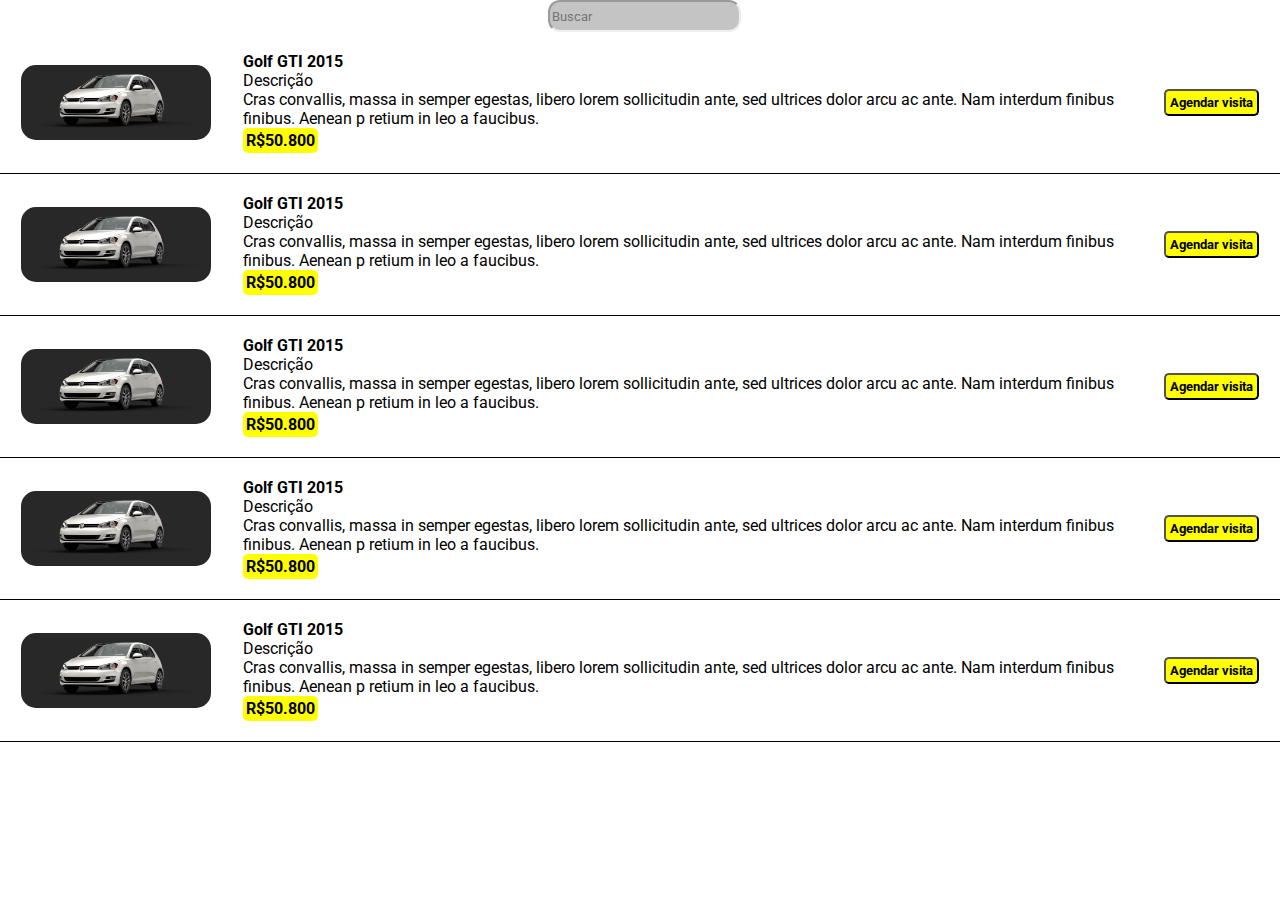
<file: backuplist.html>
<!DOCTYPE html>
<html lang="pt-br">
<head>
    <meta charset="UTF-8">
    <meta http-equiv="X-UA-Compatible" content="IE=edge">
    <meta name="viewport" content="width=device-width, initial-scale=1.0">
    <title>Veículos disponíveis</title>
    <link rel="preconnect" href="https://fonts.gstatic.com">
    <link href="https://fonts.googleapis.com/css2?family=Roboto:wght@300;400;700&display=swap" rel="stylesheet">
    <link rel="stylesheet" href="css/list.css">
</head>
<body>
    <div class="container">
        <div class="searchBar">
            <form action="">
                <input type="text" name="searchBar" id="searchBar" placeholder="Buscar">
            </form>
        </div>

        <div class="vehiclesContainer">
            <div class="vehicle">
                <div class="vehicleImage">
                    <img src="./assets/golf-gti-2015.png" alt="golf-gti-2015" />
                </div>

                <div class="vehicleDescription">
                    <p class="vehicleTitle">Golf GTI 2015</p>
                    <p>Descrição</p>
                    <p>Cras convallis, massa in semper egestas, libero lorem sollicitudin ante,
                        sed ultrices dolor arcu ac ante. Nam interdum finibus finibus. Aenean p
                        retium in leo a faucibus.
                    </p>
                    <p class="vehiclePrice">R$50.800</p>
                </div>

                <div class="scheduleVisit">
                    <button>Agendar visita</button>
                </div>
            </div>

            <div class="vehicle">
                <div class="vehicleImage">
                    <img src="./assets/golf-gti-2015.png" alt="golf-gti-2015" />
                </div>

                <div class="vehicleDescription">
                    <p class="vehicleTitle">Golf GTI 2015</p>
                    <p>Descrição</p>
                    <p>Cras convallis, massa in semper egestas, libero lorem sollicitudin ante,
                        sed ultrices dolor arcu ac ante. Nam interdum finibus finibus. Aenean p
                        retium in leo a faucibus.
                    </p>
                    <p class="vehiclePrice">R$50.800</p>
                </div>

                <div class="scheduleVisit">
                    <button>Agendar visita</button>
                </div>
            </div>

            <div class="vehicle">
                <div class="vehicleImage">
                    <img src="./assets/golf-gti-2015.png" alt="golf-gti-2015" />
                </div>

                <div class="vehicleDescription">
                    <p class="vehicleTitle">Golf GTI 2015</p>
                    <p>Descrição</p>
                    <p>Cras convallis, massa in semper egestas, libero lorem sollicitudin ante,
                        sed ultrices dolor arcu ac ante. Nam interdum finibus finibus. Aenean p
                        retium in leo a faucibus.
                    </p>
                    <p class="vehiclePrice">R$50.800</p>
                </div>

                <div class="scheduleVisit">
                    <button>Agendar visita</button>
                </div>
            </div>

            <div class="vehicle">
                <div class="vehicleImage">
                    <img src="./assets/golf-gti-2015.png" alt="golf-gti-2015" />
                </div>

                <div class="vehicleDescription">
                    <p class="vehicleTitle">Golf GTI 2015</p>
                    <p>Descrição</p>
                    <p>Cras convallis, massa in semper egestas, libero lorem sollicitudin ante,
                        sed ultrices dolor arcu ac ante. Nam interdum finibus finibus. Aenean p
                        retium in leo a faucibus.
                    </p>
                    <p class="vehiclePrice">R$50.800</p>
                </div>

                <div class="scheduleVisit">
                    <button>Agendar visita</button>
                </div>
            </div>

            <div class="vehicle">
                <div class="vehicleImage">
                    <img src="./assets/golf-gti-2015.png" alt="golf-gti-2015" />
                </div>

                <div class="vehicleDescription">
                    <p class="vehicleTitle">Golf GTI 2015</p>
                    <p>Descrição</p>
                    <p>Cras convallis, massa in semper egestas, libero lorem sollicitudin ante,
                        sed ultrices dolor arcu ac ante. Nam interdum finibus finibus. Aenean p
                        retium in leo a faucibus.
                    </p>
                    <p class="vehiclePrice">R$50.800</p>
                </div>

                <div class="scheduleVisit">
                    <button>Agendar visita</button>
                </div>
            </div>
        </div>
    </div>
</body>
</html>
</file>
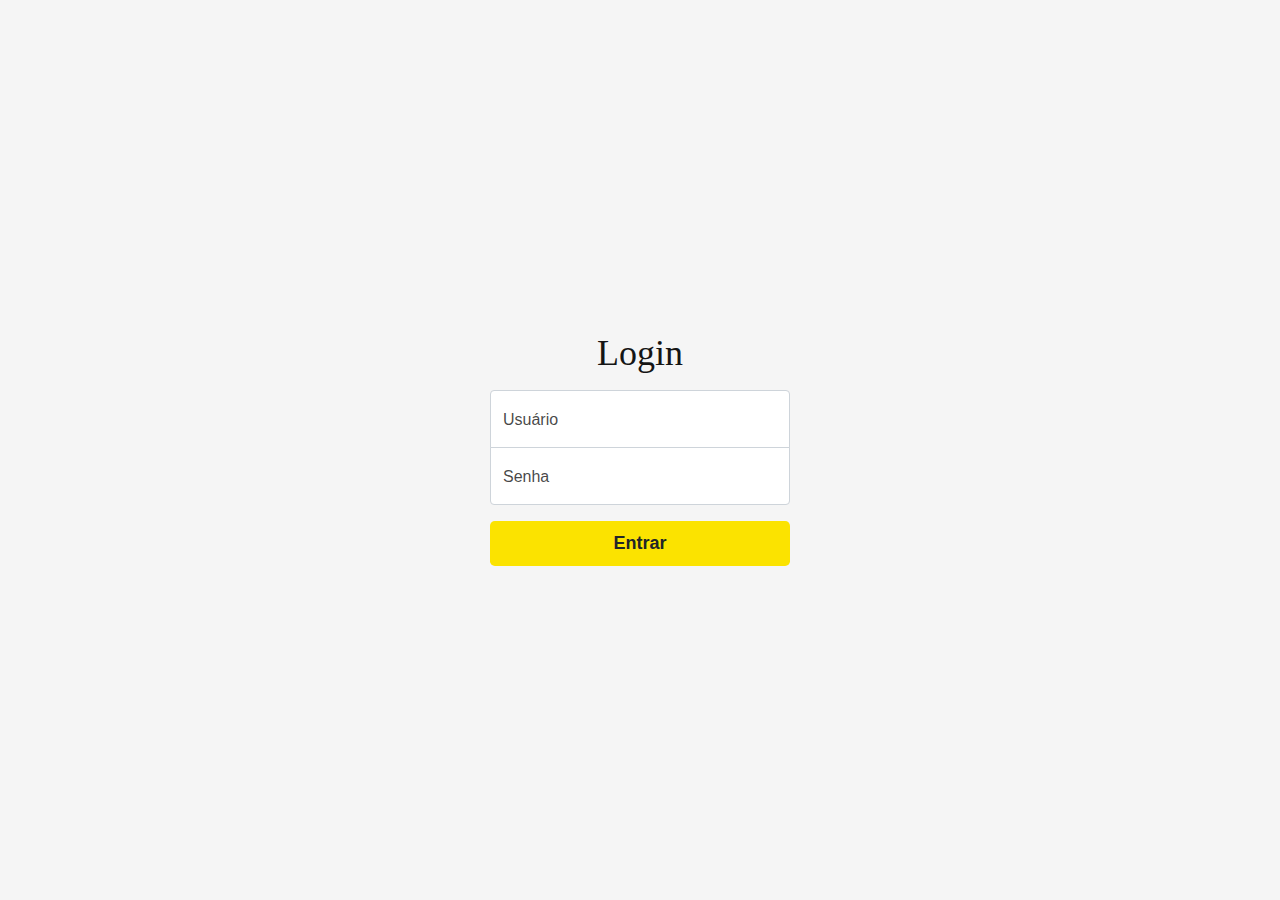
<file: login.html>
<!doctype html>
<html lang="pt-br">
  <head>
    <meta charset="utf-8">
    <meta name="viewport" content="width=device-width, initial-scale=1">
    <meta name="description" content="">
    <meta name="author" content="Mark Otto, Jacob Thornton, and Bootstrap contributors">
    <meta name="generator" content="Hugo 0.83.1">
    <title>Login</title>

    <link rel="canonical" href="https://getbootstrap.com/docs/5.0/examples/sign-in/">
    <link href="/css/bootstrap.min.css" rel="stylesheet">
    <link rel="stylesheet" href="css/bootstrap.css">

    

    
    
    <style>
      .bd-placeholder-img {
        font-size: 1.125rem;
        text-anchor: middle;
        -webkit-user-select: none;
        -moz-user-select: none;
        user-select: none;
      }

      @media (min-width: 768px) {
        .bd-placeholder-img-lg {
          font-size: 3.5rem;
        }
      }
    </style>

    <!-- Custom styles for this template -->
    <link href="/css/login.css" rel="stylesheet">
  </head>
  <body class="text-center">
    
<main class="form-signin">
  <form>
    
    <h1 class="h3 mb-3 fw-normal">Login</h1>

    <div class="form-floating">
      <input type="email" class="form-control" id="floatingInput" placeholder="name@example.com">
      <label for="floatingInput">Usuário</label>
    </div>
    <div class="form-floating">
      <input type="password" class="form-control" id="floatingPassword" placeholder="Password">
      <label for="floatingPassword">Senha</label>
    </div>

    <div class="checkbox mb-3">
      <!-- <label>
        <input type="checkbox" value="remember-me"> Remember me
      </label> -->
    </div>
    <button class="w-100 btn btn-lg btn-yellow" type="submit">Entrar</button>
    
  </form>
</main>


    
  </body>
</html>
</file>
<file: css/list.css>
* {
    margin: 0;
    padding: 0;
    font-family: 'Roboto', sans-serif;
}

/* body {
    height: 100vh;
    background-color: white;
    display: flex;
    flex-direction: column;
    align-items: center;
} */

/* .container {
    margin: 3rem 0;
    display: flex;
    flex-direction: column;
    align-items: center;
    width: 70%;
} */

.searchBar {
    display: flex;
    justify-content: center;
    align-items: center;
}

.searchBar input {
    width: 100%;
    height: 1.5rem;
    border-radius: 12px;
    border-color: inherit;
    background-color: #C4C4C4;
    padding: 2px;
    outline: none;
}

.vehiclesContainer {
    
}

.vehicle {
    display: flex;
    flex-direction: row;
    justify-content: space-around;
    align-items: center;
    border-bottom: 1px solid black;
    padding: 1.25rem 5px;
}

.vehicleImage {
    width: 15%;
    padding: 0;
    background-color: #282828;
    border-radius: 15px;
}

.vehicleImage img {
    width: 100%;
}

.vehicleDescription {
    width: 70%;
}

.vehicleTitle {
    font-weight: 700;
}

.vehiclePrice {
    width: max-content;
    font-weight: 700;
    background-color: yellow;
    border-radius: 5px;
    padding: 3px;
}

.scheduleVisit button {
    padding: 4px;
    background-color: yellow;
    border-radius: 5px;
    font-weight: 700;
}

@media screen and (max-width: 800px) {
    .vehicle {
      flex-direction: column;
    }
    .vehicleImage {
        margin-bottom: 1rem;
        width: 90%;
    }
    .vehicleDescription {
        width: 90%;
        margin-bottom: 1rem;
    }
    .vehiclePrice {
        margin-top: .25rem;
    }
  }
</file>
<file: css/login.css>
html,
body {
  height: 100%;
}

body {
  display: flex;
  align-items: center;
  padding-top: 40px;
  padding-bottom: 40px;
  background-color: #f5f5f5;
}

.btn-yellow{
  background-color: #FBE300;
}

.form-signin {
  width: 100%;
  max-width: 330px;
  padding: 15px;
  margin: auto;
}

.form-signin .checkbox {
  font-weight: 400;
}

.form-signin .form-floating:focus-within {
  z-index: 2;
}

.form-signin input[type="email"] {
  margin-bottom: -1px;
  border-bottom-right-radius: 0;
  border-bottom-left-radius: 0;
}

.form-signin input[type="password"] {
  margin-bottom: 10px;
  border-top-left-radius: 0;
  border-top-right-radius: 0;
}
</file>
